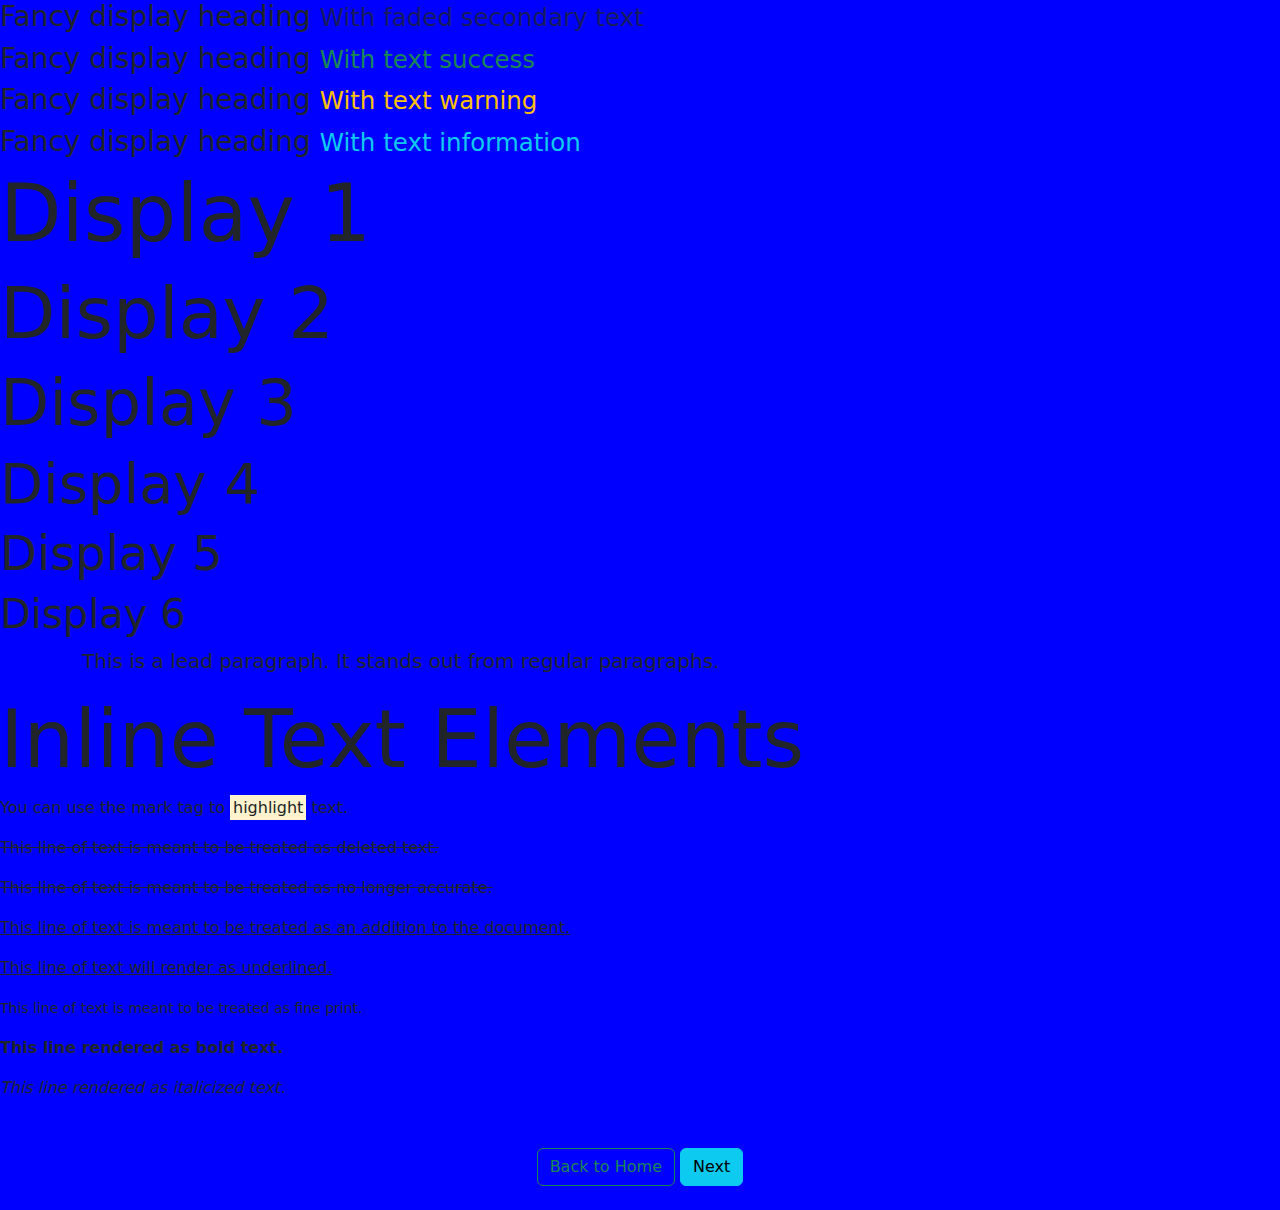
<file: BREAKPOINTSandTypography.html/typo.html>
<!DOCTYPE html>
<html lang="en">
<head>
  <meta charset="utf-8">
  <meta name="viewport" content="width=device-width, initial-scale=1">
  <title>Task 1 - Responsive Page</title>
  <link href="https://cdn.jsdelivr.net/npm/bootstrap@5.3.6/dist/css/bootstrap.min.css" rel="stylesheet">
  <link rel="stylesheet" href="breakq.css">
</head>
<body>
    <h3>
        Fancy display heading <small class="text-muted">With faded secondary text</small>
      </h3>
      <h3>
        Fancy display heading <small class="text-success">With text success</small>
      </h3>
      <h3>
        Fancy display heading <small class="text-warning">With text warning</small>
      </h3>
      <h3>
        Fancy display heading <small class="text-info">With text information</small>
      </h3>

      <h1 class="display-1">Display 1</h1>
        <h1 class="display-2">Display 2</h1>
        <h1 class="display-3">Display 3</h1>
        <h1 class="display-4">Display 4</h1>
        <h1 class="display-5">Display 5</h1>
        <h1 class="display-6">Display 6</h1>

      <div class="container">
        <p class="lead">This is a lead paragraph. It stands out from regular paragraphs.</p>
      </div>

      <h1 class="display-1">Inline Text Elements</h1>
<p>You can use the mark tag to <mark>highlight</mark> text.</p>
<p><del>This line of text is meant to be treated as deleted text.</del></p>
<p><s>This line of text is meant to be treated as no longer accurate.</s></p>
<p><ins>This line of text is meant to be treated as an addition to the document.</ins></p>
<p><u>This line of text will render as underlined.</u></p>
<p><small>This line of text is meant to be treated as fine print.</small></p>
<p><strong>This line rendered as bold text.</strong></p>
<p><em>This line rendered as italicized text.</em></p>


<div class="container mt-5 mb-4 text-center">
    <a href="index.html" class="btn btn-outline-success">Back to Home</a>
    <a href="block.html" class="btn btn-info">Next</a>
  </div>
    <script src="https://cdn.jsdelivr.net/npm/bootstrap@5.3.6/dist/js/bootstrap.bundle.min.js"></script>
</body>
</html>
</file>
<file: BREAKPOINTSandTypography.html/breakq.css>
body{
    background-color: red;
    }
@media (min-width: 576px) {
    body{
        background: orange;
    }
}   
@media (min-width: 768px) {
    body{
        background: yellow;
    }
}    
@media (min-width: 992px) {
    body{
        background: green;
    }
}    
@media (min-width: 1200px) {
    body{
        background: blue;
    }
}    
@media (min-width: 1400px) {
    body{
        background: rgb(247, 247, 247);
    }
}
</file>
